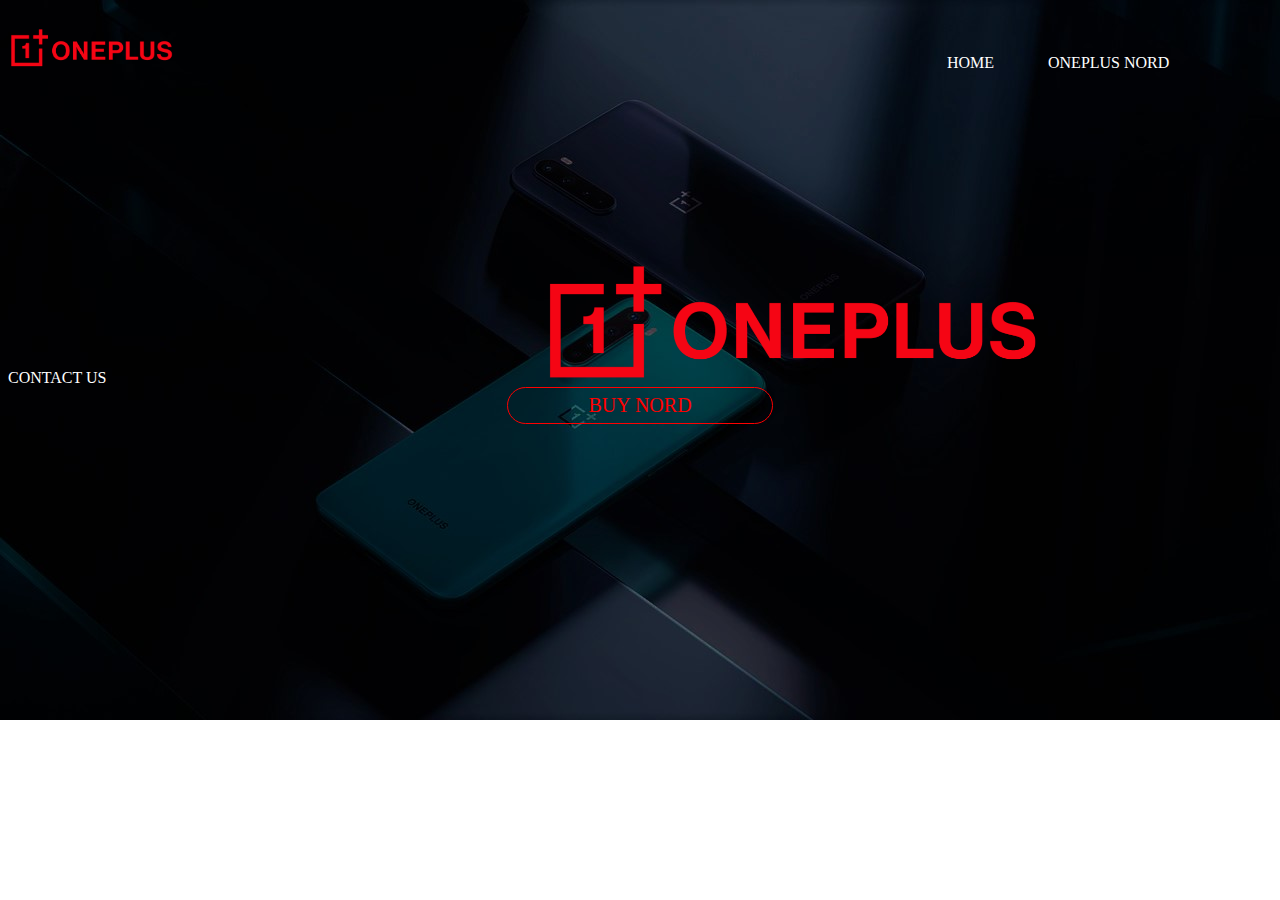
<file: index.html>
<!DOCTYPE html>
<html lang="en" dir="ltr">
  <head>
    <link rel="stylesheet" type="text/css" href="design.css">
    <meta charset="utf-8">
    <title>OnePlus</title>
  </head>
  <body>
    <img src="logo.png" style="height:40px; display:inline; margin-top:20px; margin-right:10px;"alt="">
    <nav class="top" style="display:inline;">

      <a class="nav"  href="index.html">HOME</a>
      <a class="nav" href="nord.html">ONEPLUS NORD</a>
      <a href="contact.html" class="nav">CONTACT US</a>
    </nav>
    <img class="mainlogo"src="logo.png" alt="">
    <form class="" action="nord.html">
      <input type="submit" class="square_btn" value="BUY NORD">  </body>
    </form>
</html>
</file>
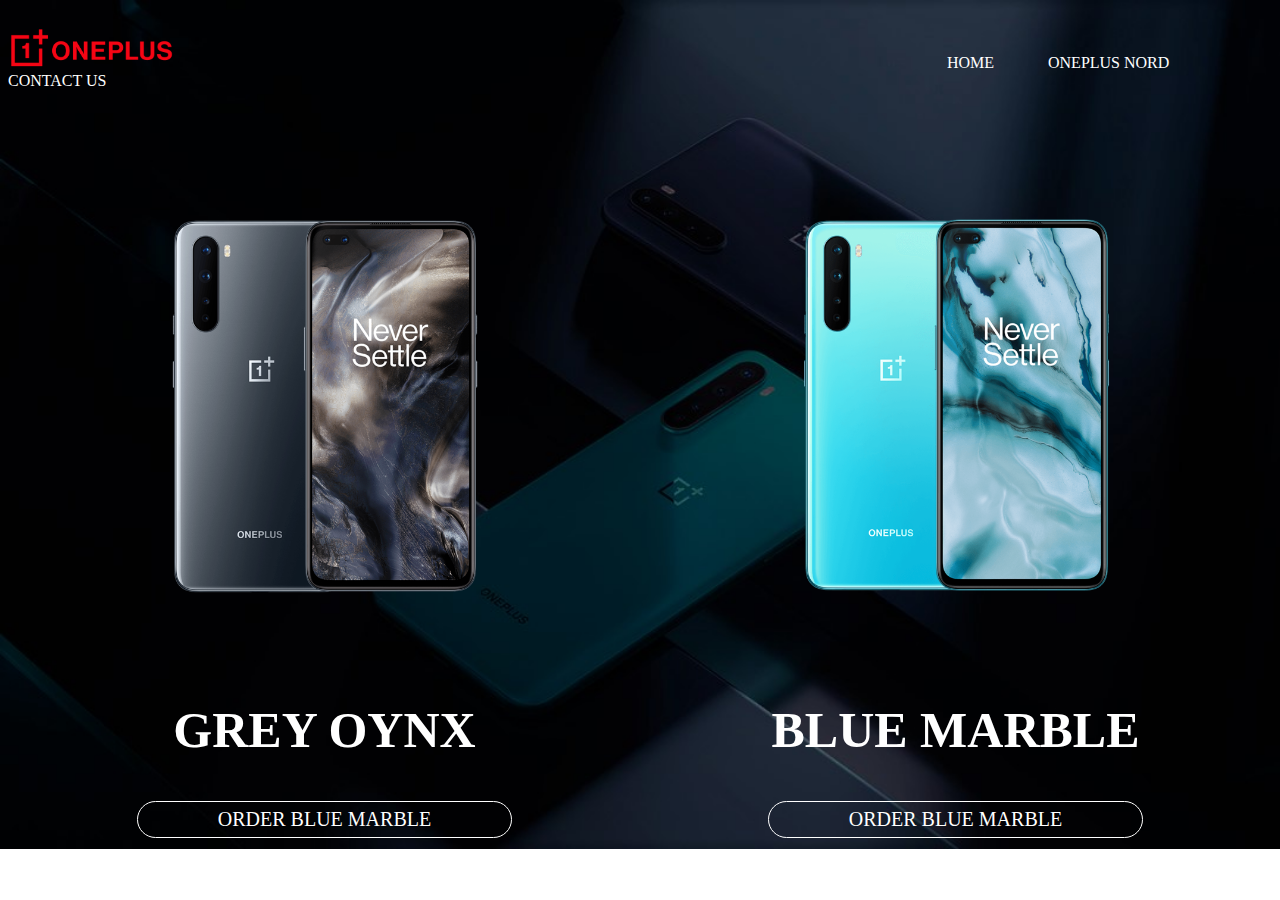
<file: buynord.html>
<!DOCTYPE html>
<html lang="en" dir="ltr">
  <head>
    <link rel="stylesheet" type="text/css" href="design.css">
    <meta charset="utf-8">
    <title>OnePlus</title>
  </head>
  <body>
    <img src="logo.png" style="height:40px; display:inline; margin-top:20px; margin-right:10px;"alt="">
    <nav class="top" style="display:inline;">

      <a class="nav"  href="index.html">HOME</a>
      <a class="nav" href="nord.html">ONEPLUS NORD</a>
      <a href="contact.html" class="nav">CONTACT US</a>
    </nav>
  <table>
    <tr>
        <td>
          <center>
            <img class="orderpage" src="grey oynx.png" alt="">
            <h2 class="orderpagegrey">GREY OYNX</h2>
            <form class="" action="order done.html">
              <input type="submit" class="orderpagegrey" value="ORDER BLUE MARBLE">
            </form>          </center>
        </td>
        <td><center> <img class="orderpage" src="blue marble.png" alt="">             <h2 class="orderpageblue">BLUE MARBLE</h2>
          <form class="" action="order done.html">
            <input type="submit" class="orderpageblue" value="ORDER BLUE MARBLE">
          </form>
        </center></td>
    </tr>
  </table>

    </nav>
  </body>
</html>
</file>
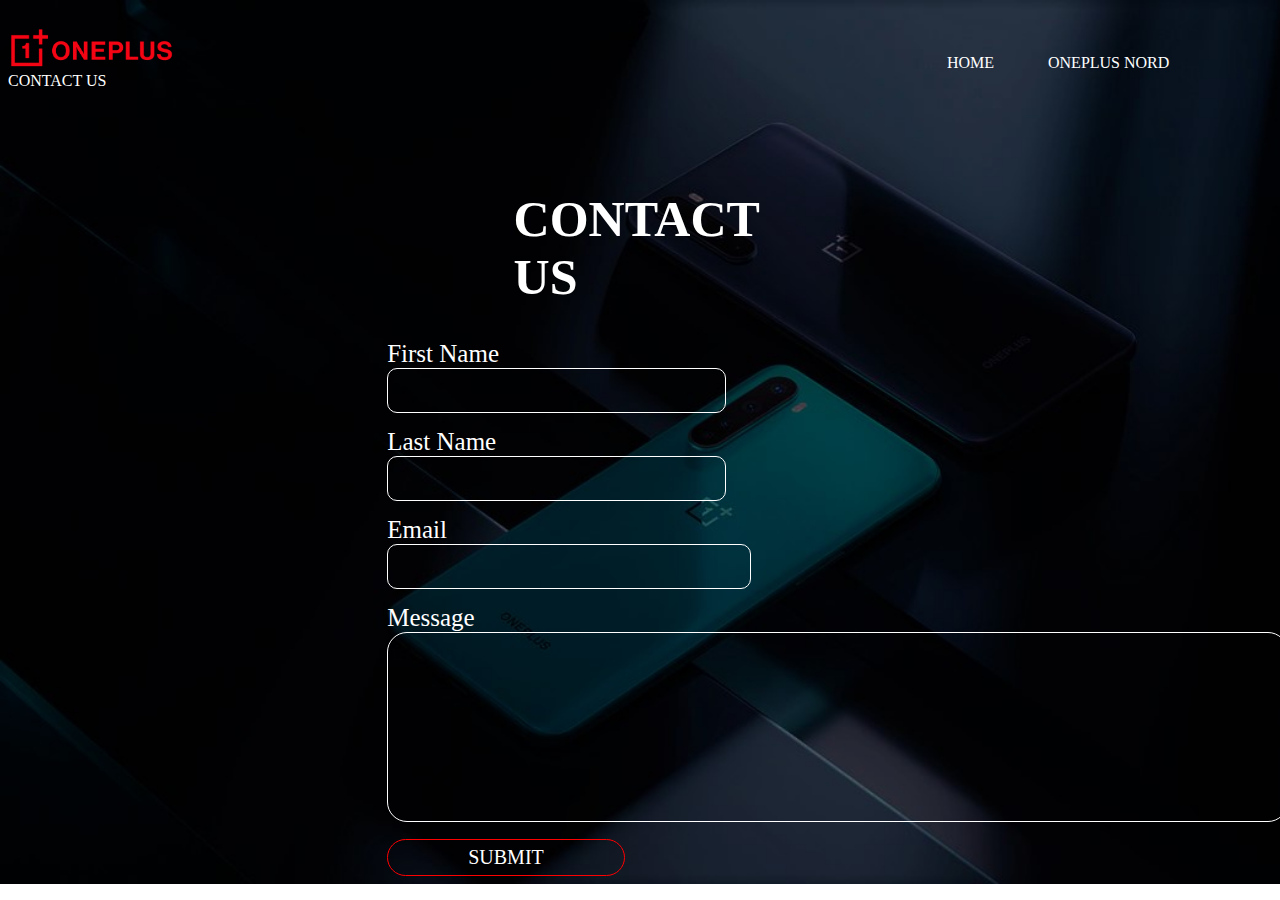
<file: contact.html>
<!DOCTYPE html>
<html lang="en" dir="ltr">
  <head>
    <link rel="stylesheet" type="text/css" href="design.css">
    <meta charset="utf-8">
    <title>OnePlus</title>
  </head>
  <body>
    <img src="logo.png" style="height:40px; display:inline; margin-top:20px; margin-right:10px;"alt="">
    <nav class="top" style="display:inline;">

      <a class="nav"  href="index.html">HOME</a>
      <a class="nav" href="nord.html">ONEPLUS NORD</a>
      <a href="contact.html" class="nav">CONTACT US</a>
    </nav>
    <h1 class="contact">CONTACT US</h1>
    <form class="contactus" action="contactsuccess.html" >
      <label for="">First Name</label>
      <input type="text" name="" value="" required>
      <label for="">Last Name</label>
      <input type="text" name="" value="" required>
      <label for="">Email</label>
      <input type="email" name="" value="" required>
      <label  for="">Message</label>
      <textarea name="name" rows="8" cols="80" required></textarea>
    <input type="submit" style="margin-top:13px;" name="" value="SUBMIT">
    </form>
  </body>
</html>
</file>
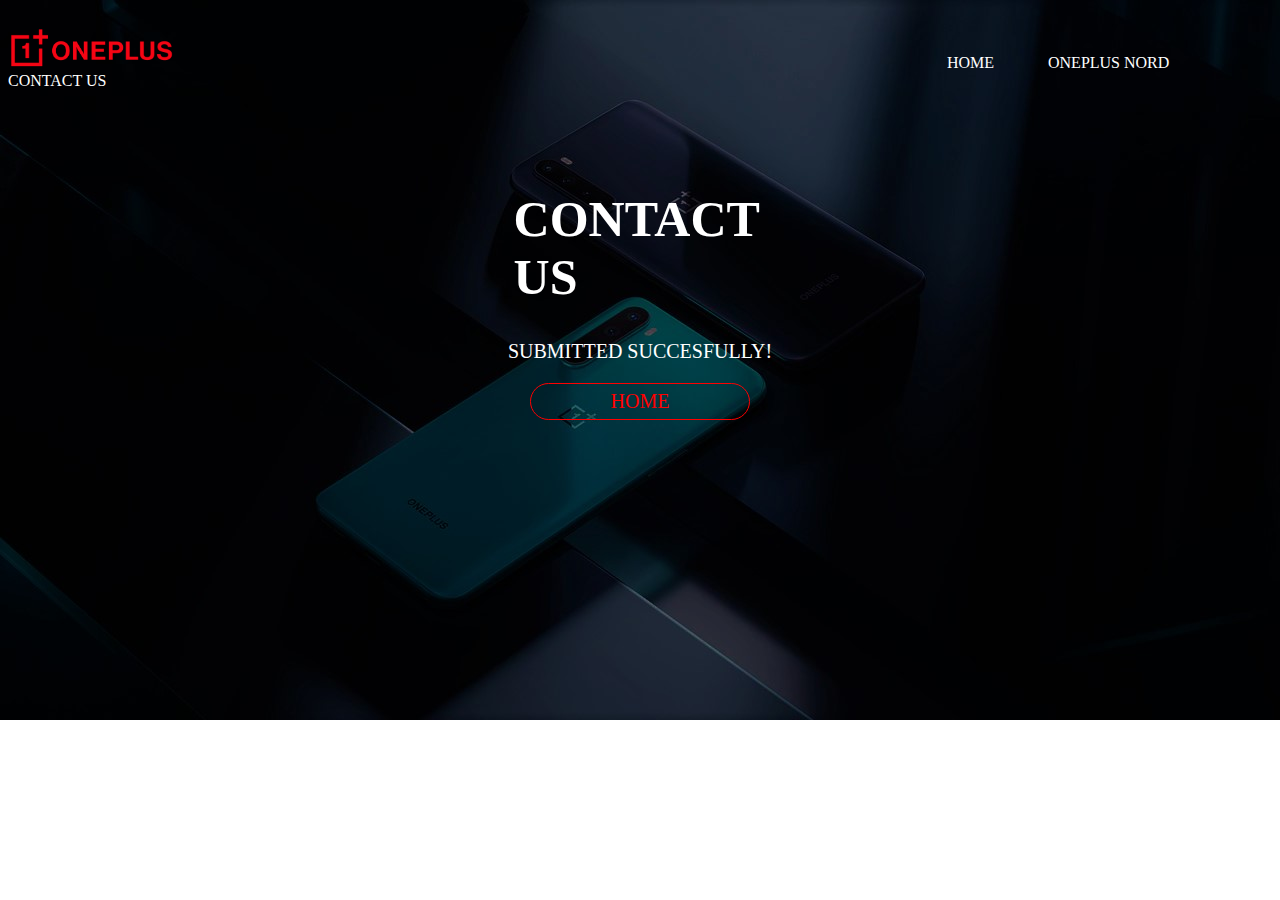
<file: contactsuccess.html>
<!DOCTYPE html>
<html lang="en" dir="ltr">
  <head>
    <link rel="stylesheet" type="text/css" href="design.css">
    <meta charset="utf-8">
    <title>OnePlus</title>
  </head>
  <body>
    <img src="logo.png" style="height:40px; display:inline; margin-top:20px; margin-right:10px;"alt="">
    <nav class="top" style="display:inline;">

      <a class="nav"  href="index.html">HOME</a>
      <a class="nav" href="nord.html">ONEPLUS NORD</a>
      <a href="contact.html" class="nav">CONTACT US</a>
    </nav>
    <h1 class="contact">CONTACT US</h1>
    <center>
    <p>SUBMITTED SUCCESFULLY! </p>
    <form class="" action="index.html" >
      <input type="submit" class="square_btn" name="" value="HOME">

    </form>
</center>
    </form>
  </body>
</html>
</file>
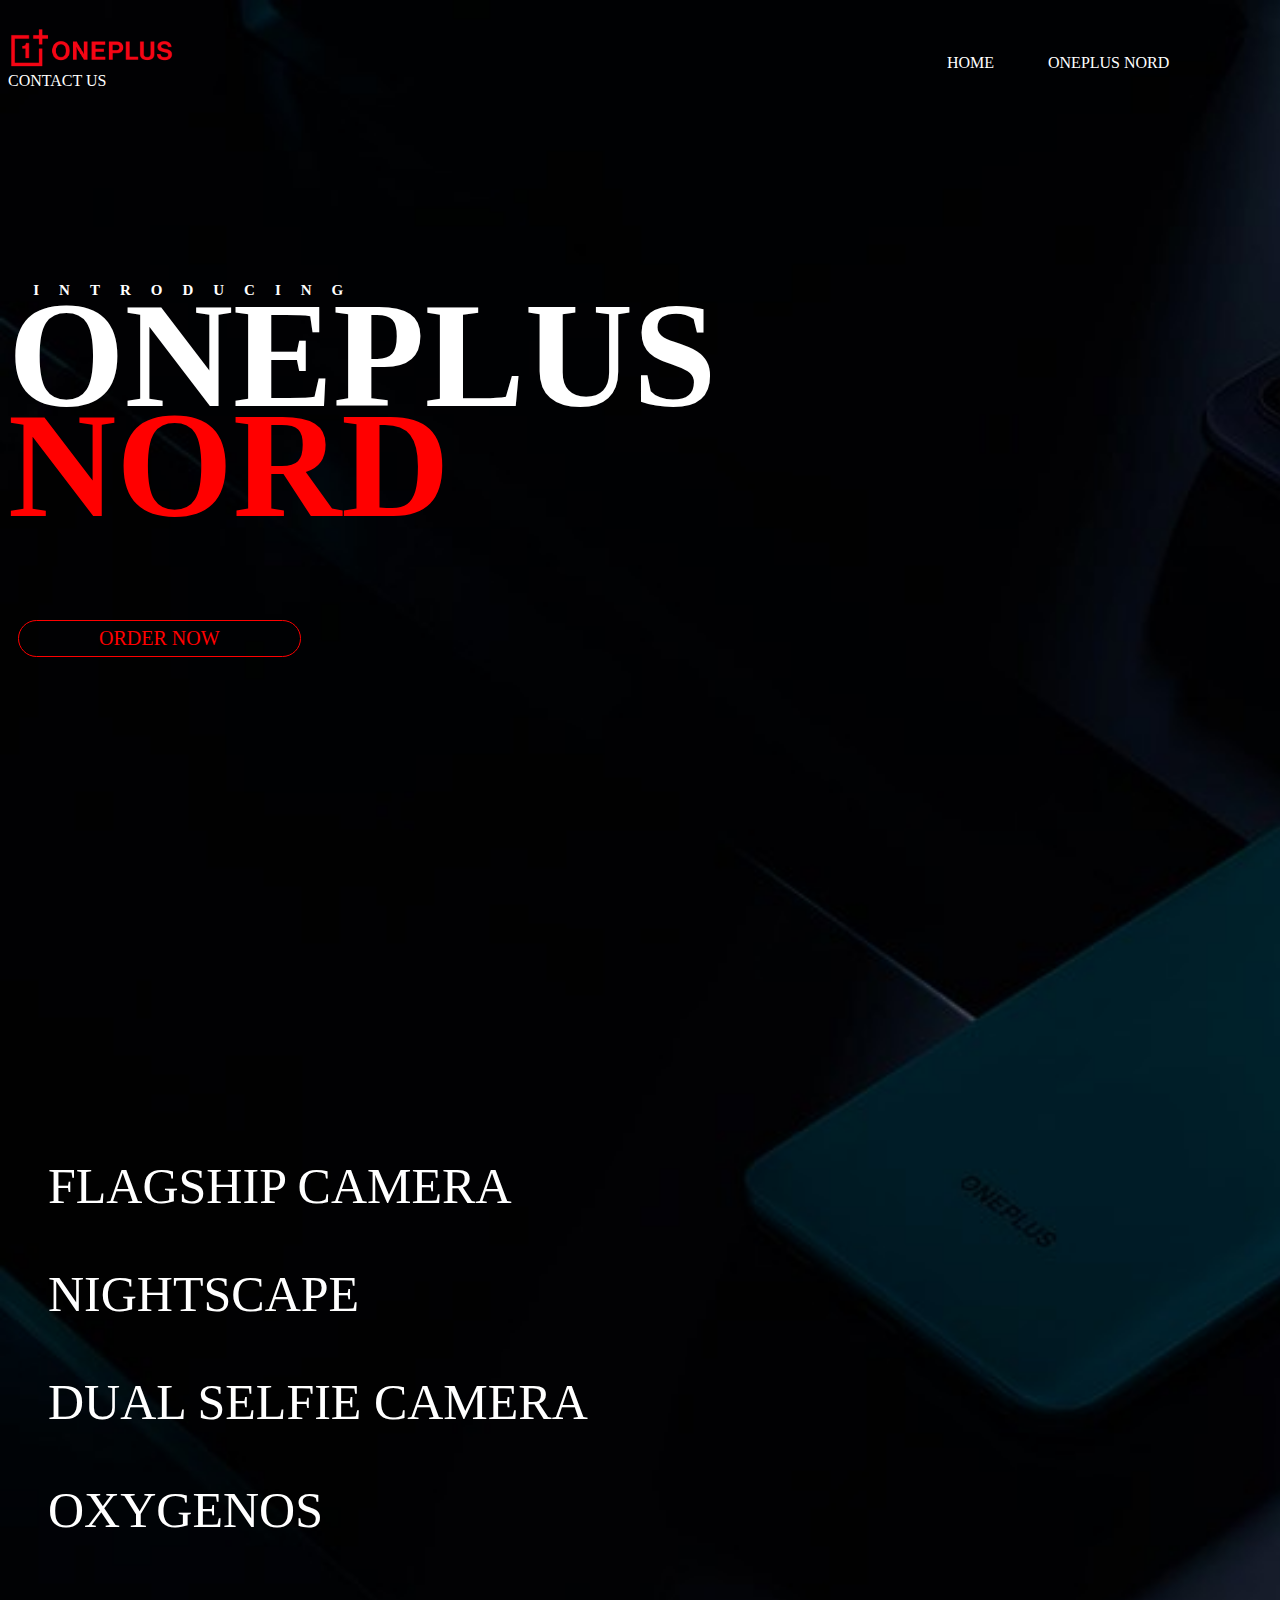
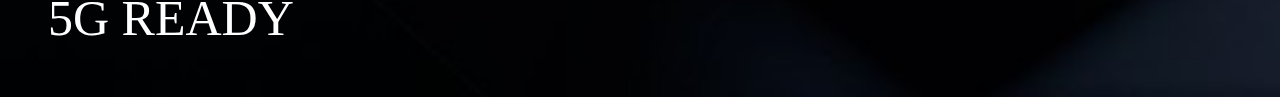
<file: nord.html>
<!DOCTYPE html>
<html lang="en" dir="ltr">
  <head>
    <link rel="stylesheet" type="text/css" href="design.css">
    <meta charset="utf-8">
    <title>OnePlus</title>
  </head>
  <body>
    <img src="logo.png" style="height:40px; display:inline; margin-top:20px; margin-right:10px;"alt="">
    <nav class="top" style="display:inline;">

      <a class="nav"  href="index.html">HOME</a>
      <a class="nav" href="nord.html">ONEPLUS NORD</a>
      <a href="contact.html" class="nav">CONTACT US</a>
    </nav>
    <h1 class="model"> <div class="introduce">INTRODUCING

    </div> ONEPLUS <br> <font color="red"> NORD </font> </h1>
    <form class="" action="buynord.html" >
      <input type="submit" class="buy" value="ORDER NOW">  </body>
    </form>
      <nav class="features">
      <a class="features" >FLAGSHIP CAMERA</a>
      <a class= "features" >NIGHTSCAPE</a>
      <a class= "features">DUAL SELFIE CAMERA</a>
      <a class= "features" >OXYGENOS</a>
      <a class= "features">5G READY</a>

    </nav>
  </body>
</html>
</file>
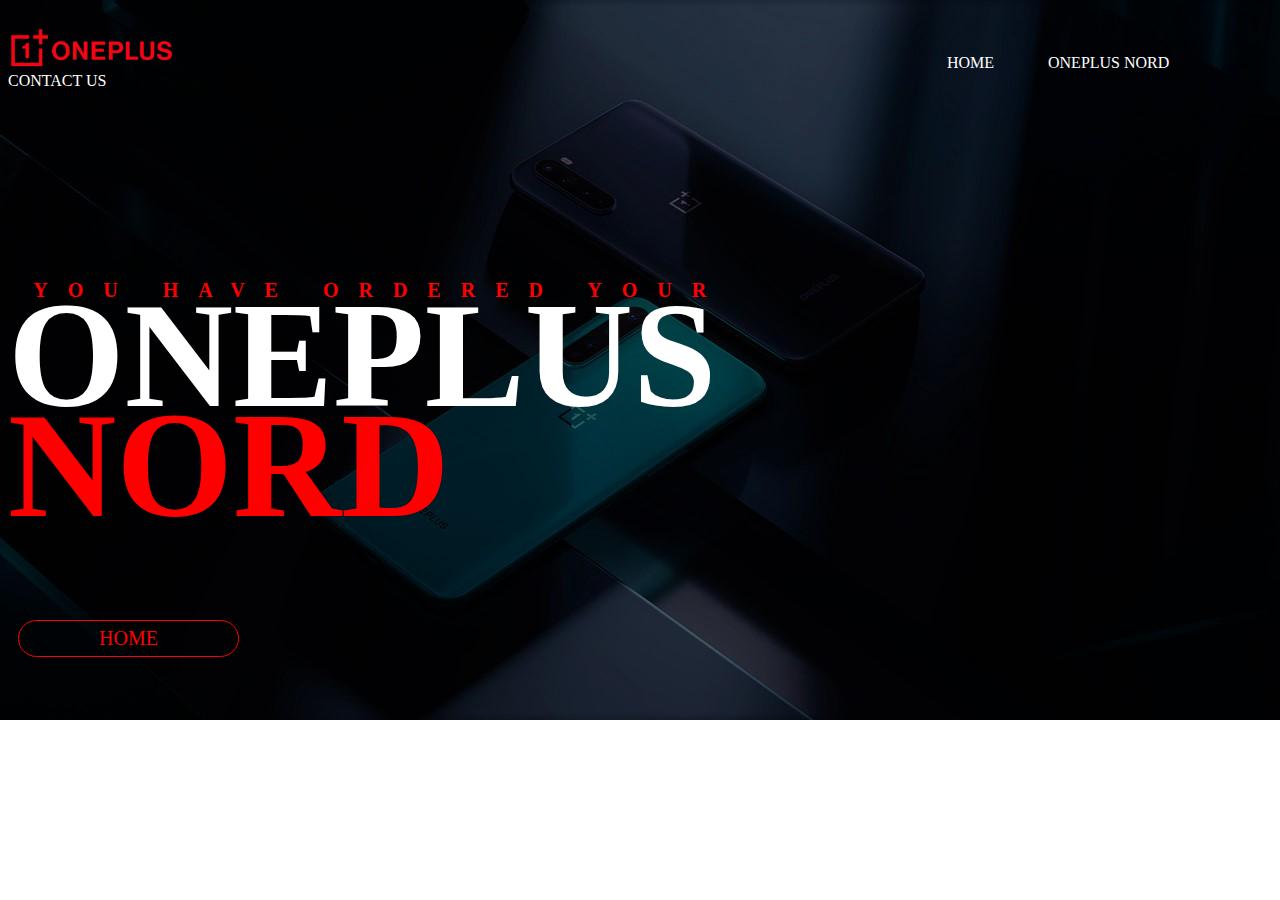
<file: order done.html>
<!DOCTYPE html>
<html lang="en" dir="ltr">
  <head>
    <link rel="stylesheet" type="text/css" href="design.css">
    <meta charset="utf-8">
    <title>OnePlus</title>
  </head>
  <body>
    <img src="logo.png" style="height:40px; display:inline; margin-top:20px; margin-right:10px;"alt="">
    <nav class="top" style="display:inline;">

      <a class="nav"  href="index.html">HOME</a>
      <a class="nav" href="nord.html">ONEPLUS NORD</a>
      <a href="contact.html" class="nav">CONTACT US</a>
    </nav>
    <h1 class="model"> <div class="introduce" style="color:red;font-size:20px;">YOU HAVE ORDERED YOUR

    </div> ONEPLUS <br> <font color="red"> NORD </font> </h1>
    <form class="" action="index.html" >
      <input type="submit" class="buy" value="HOME">  </body>
    </form>
  </body>
</html>
</file>
<file: design.css>
body{
  background-image: url("bghome.jpg") ;
  background-size:cover;
  background-repeat: no-repeat;
}
p{
  font-family: "Segoe UI Light";
  font-size: 20px;
  display: block;
  margin-left: auto;
  margin-right: auto;
  color: white;
}
input[type=submit].orderpagegrey {
  font-family: "Segoe UI Light"

  font-size:20px;
  margin-left: auto;
  margin-right: auto;
  background-color: Transparent;
    display: block;
    padding: 0.3em 4em;
    color: white;
    border: solid 1px white;
    border-radius: 20px;
    transition: .5s;
}


input[type=submit].orderpagegrey:hover {
  transition: .5s;
  border: solid 1px grey;

    background: grey;
    text-decoration-color: white;
    color: white;
}
input[type=submit].orderpageblue {
  font-family: "Segoe UI Light"

  font-size:20px;
  margin-left: auto;
  margin-right: auto;
  background-color: Transparent;
    display: block;
    padding: 0.3em 4em;
    color: white;
    border: solid 1px white;
    border-radius: 20px;
    transition: .5s;
}


input[type=submit].orderpageblue:hover {
  border: solid 1px rgb(0,178,210);
  transition: .5s;
    background: rgb(0,178,210);
    text-decoration-color: white;
    color: white;
}

input[type=submit].square_btn {
  font-family: "Segoe UI Light"

  font-size:20px;
  margin-left: auto;
  margin-right: auto;
  background-color: Transparent;
    display: block;
    padding: 0.3em 4em;
    color: red;
    border: solid 1px red;
    border-radius: 20px;
    transition: .5s;
}


input[type=submit].square_btn:hover {
  transition: .5s;
    background: red;
    text-decoration-color: white;
    color: white;
}
input[type=submit].buy {
  font-size:20px;
  margin-left: 10px;
  margin-right: auto;
  background-color: Transparent;
    display: block;
    padding: 0.3em 4em;
    color: red;
    border: solid 1px red;
    border-radius: 20px;
    transition: .5s;
}
input[type=submit].buy:hover {
  transition: .5s;
    background: red;
    text-decoration-color: white;
    color: white;
}
img.orderpage{
  margin-top: 10%;
  height:500px;
}
h2.orderpage{
  font-family: "Arial Black";
  font-size: 50px;
  color: white;

}
h2.orderpagegrey{
  font-family: "Arial Black";
  font-size: 50px;
  color: white;
transition: 0.5s;
}
h2.orderpagegrey:hover{
color: grey;
transition: 0.5s;
}
h2.orderpageblue{
  font-family: "Arial Black";
  font-size: 50px;
  color: white;
transition: 0.5s;
}
h2.orderpageblue:hover{
color: rgb(0,178,210);
transition: 0.5s;
}

label{
  margin-left: 30%;
  margin-right: 50%;
  margin-top: 15px;
  display: block;
  font-size: 25px;
  font-family: "Segoe UI Light";
  color:white;
}
input[type=text]{
  font-family: "Segoe UI Light";
  font-size: 25px;
  padding: 0.3em 0.5em;
  color: white;
  border: solid 1px white;
  border-radius: 10px;
  background-color: Transparent;

  margin-left: 30%;
  margin-right: 50%;
}
input[type=email]{
  font-family: "Segoe UI Light";
  font-size: 25px;
  padding: 0.3em 1em;
  color: white;
  border: solid 1px white;
  border-radius: 10px;
  background-color: Transparent;

  margin-left: 30%;
  margin-right: 50%;
}
textarea{
  font-family: "Segoe UI Light";
  color: white;
  background-color: Transparent;
  border: solid 1px white;
  font-size: 20px;
  border-radius: 20px;

}
input[type=submit]{
  font-family: "Segoe UI Light";

  padding: 0.3em 4em;
  color: white;
  border: solid 1px red;
  border-radius: 20px;
  background-color: Transparent;
  font-size: 20px;
  margin-left: 30%;
  margin-right: 50%;
  transition: 0.5s;

}
input[type=submit]:hover{
  transition: 0.5s;
color: white;
background-color: red
}
textarea{

    margin-left: 30%;
    margin-right: 50%;
}

nav.features{
  margin-top: 500px;
  color: white;
  font-size: 50px;
  font-family: "Arial Black";

}
h1.contact{
  margin-left:40%;
  margin-right: 40%;
  margin-top: 100px;
  display: block;
  color: white;
  font-family: "Arial Black";
  font-size: 50px;
}
a.features{
  margin-bottom: 50px;
  margin-left: 40px;
  display: block;
  color: white;
  transition: 0.5s;
}
a.features:link{
  text-decoration: none;
}
a.features:visited {
  text-decoration: none;
}
a.features:hover {
  color: rgb(0,178,210);
  transition: 0.5s;
}

nav.top{
  margin-left: 60%;

  font-family: "Segoe UI Light"
}
a.nav{
    margin-right: 50px;
    color: white;
    transition: 0.5s;
}
a.nav:link {
  text-decoration: none;

}

a.nav:visited {
  text-decoration: none;
}

a.nav:hover {
  color: red;
  transition: 0.5s;
}

a.nav:active {
  text-decoration: underline;
}
td{
  vertical-align: middle;
  align-content: center;
}
table{
  width: 100%;
}
img.mainlogo{
  margin-top: 15%;
margin-left: 30%;
margin-right: 30%
display:block;
  width: 40%
}
img.nord{
  height: 500px;
  margin-left: 30%;
  margin-top: 12%;
}
h1.model{
  margin-top: 15%;
  line-height: 110px;
  font-family: "Arial Black";
  font-size: 150px;
  color: white;
}
.introduce{
  margin-left: 2%;
  letter-spacing: 20px;
  font-family: "Segoe UI Light";
  color: "white";
  font-size: 15px;
  line-height: 20px;
}
</file>
